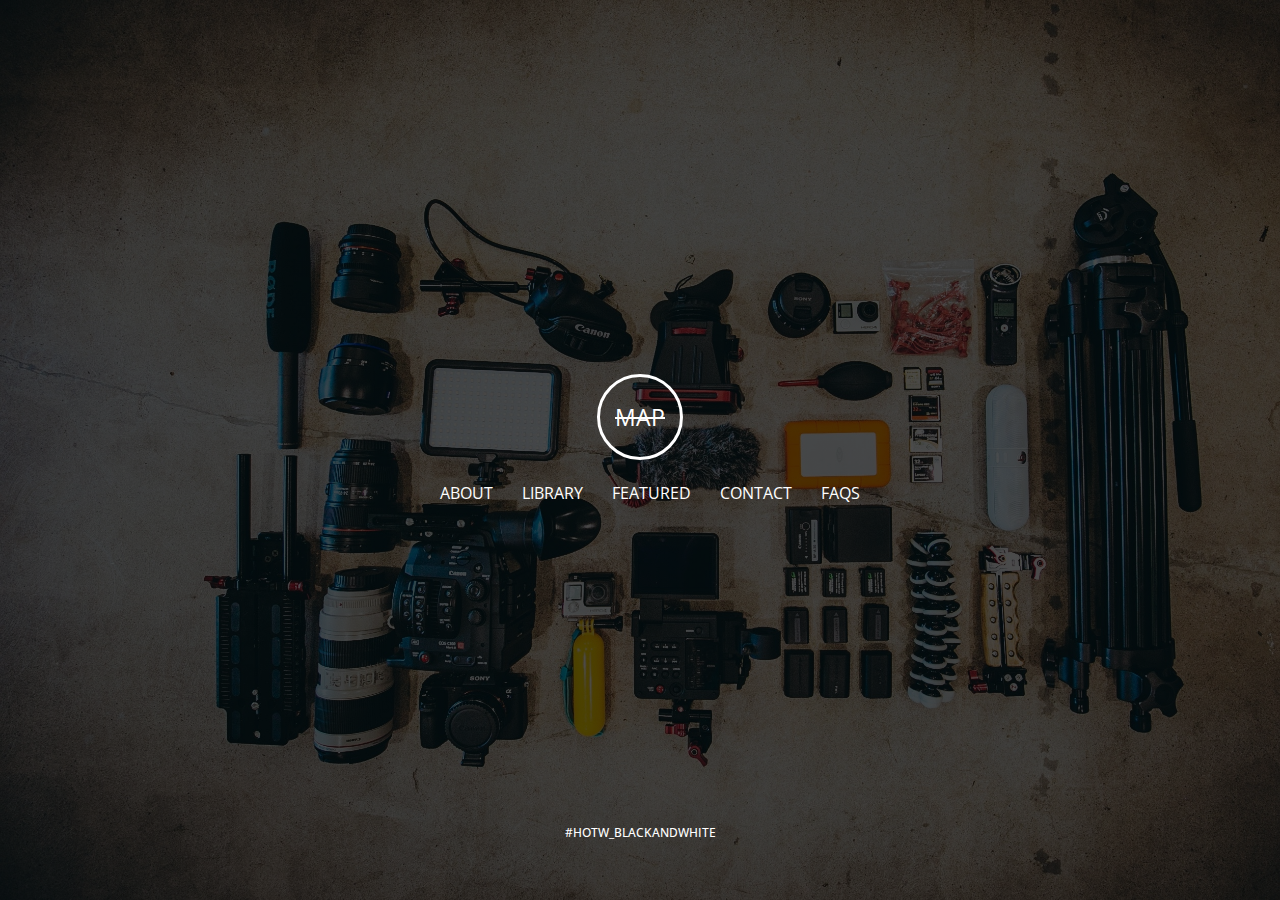
<file: index.html>
<!DOCTYPE html>
<html>
<head>
	<title>HOME - Mrisho Abeid Photography</title>
	<meta charset="utf-8">
	<meta name="viewport" content="width=device-width, initial-scale=1">
	<link rel="stylesheet" type="text/css" href="assets/css/style.css">
	<link rel="stylesheet" type="text/css" href="https://maxcdn.bootstrapcdn.com/font-awesome/4.7.0/css/font-awesome.min.css">
	<link rel="icon" type="image/jpg" href="assets/img/favicon.JPG">
</head>
<body>
	<div id="banner">
		<div class="banner-content">
			<p id="main-logo">MAP</p>
			<ul>
				<li><a href="assets/html/about.html" class="banner-link">About</a></li>
				<li><a href="assets/html/library.html" class="banner-link">Library</a></li>
				<li><a href="assets/html/featured.html" class="banner-link">Featured</a></li>
				<li><a href="assets/html/contact.html" class="banner-link">Contact</a></li>
				<li><a href="assets/html/faqs.html" class="banner-link">FAQs</a></li>
			</ul>
		</div>

		<div class="hashtag">
			<a href="assets/html/hashtag.html"><span class="tag">#HOTW_BLACKANDWHITE</span></a>
		</div>
	</div>
</body>
</html>
</file>
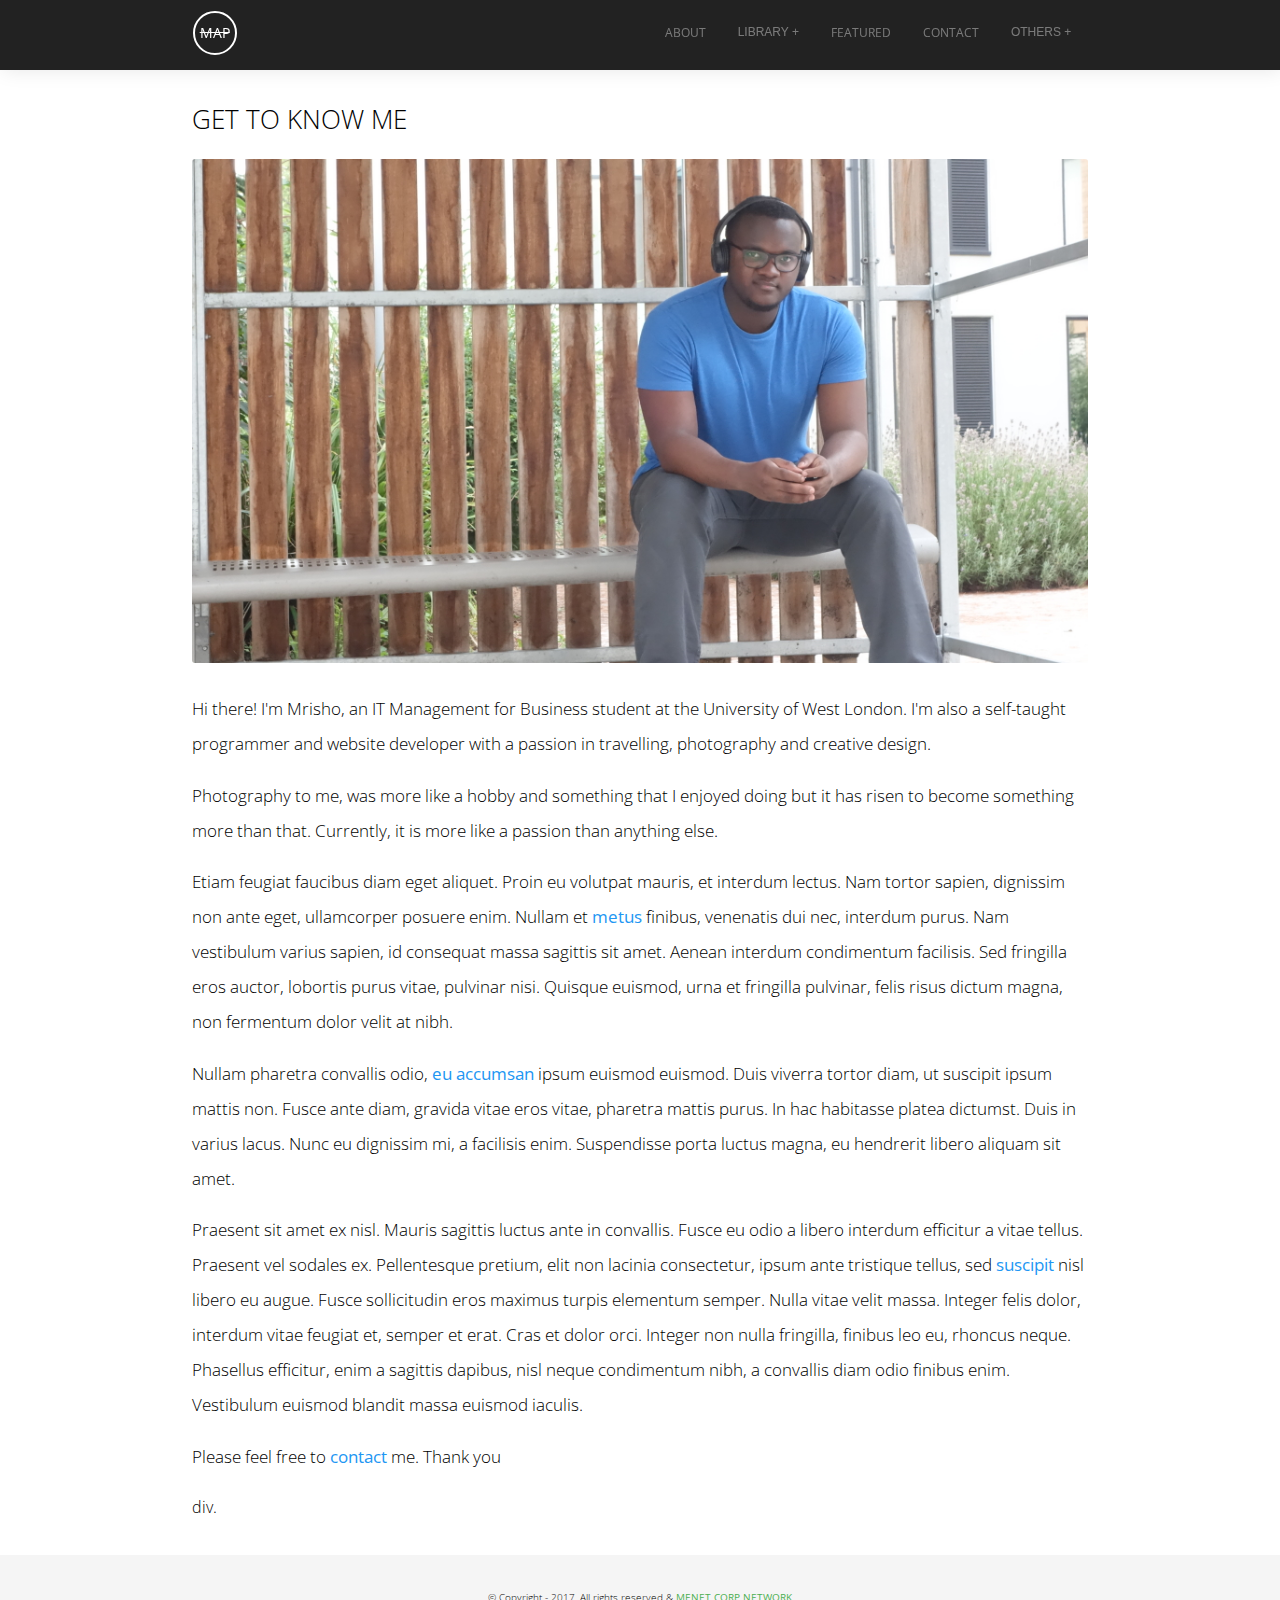
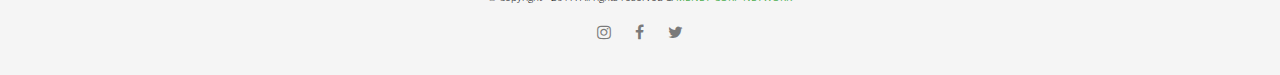
<file: assets/html/about.html>
<!DOCTYPE html>
<html>
<head>
	<title>ABOUT - Mrisho Abeid</title>
	<meta name="viewport" content="width=device-width, initial-scale=1">
	<link rel="stylesheet" type="text/css" href="../css/style.css">
	<link rel="stylesheet" type="text/css" href="https://maxcdn.bootstrapcdn.com/font-awesome/4.7.0/css/font-awesome.min.css">
	<link rel="icon" type="image/jpg" href="../img/favicon.JPG">
</head>
<body>
	<header>
		<div class="container">
			<div class="logo">
				<a href="../../index.html"><p>MAP</p></a>
			</div>

			<div class="nav">
				<div class="dropdown">
					<button class="dropbtn">Others +</button>
					<div class="dropdown-content">
						<a href="pricing.html">Pricing</a>
						<a href="faqs.html">FAQs</a>
					</div>
				</div>
				<a href="contact.html">Contact</a>
				<a href="featured.html">Featured</a>
				<div class="dropdown">
					<button class="dropbtn">Library +</button>
					<div class="dropdown-content">
						<a href="category/portraits.html">Portraits</a>
						<a href="category/landscapes.html">Landscapes</a>
						<a href="category/animals.html">Animals</a>
						<a href="category/buildings.html">Buildings</a>
						<a href="category/cars.html">Cars</a>
						<a href="category/weddings.html">Weddings</a>
						<a href="category/sunsets.html">Sunsets</a>
					</div>
				</div>
				<a href="about.html" class="active">About</a>
			</div>
		</div>
	</header>

	<main>
		<div class="container">
			<div class="content">
				<h2 class="title">Get to know me</h2>
				<img src="../img/mrisho.jpg">

				<p>Hi there! I'm Mrisho, an IT Management for Business student at the University of West London. I'm also a self-taught programmer and website developer with a passion in travelling, photography and creative design.</p>

				<p>Photography to me, was more like a hobby and something that I enjoyed doing but it has risen to become something more than that. Currently, it is more like a passion than anything else. </p>

				<p>Etiam feugiat faucibus diam eget aliquet. Proin eu volutpat mauris, et interdum lectus. Nam tortor sapien, dignissim non ante eget, ullamcorper posuere enim. Nullam et <a href="#">metus</a> finibus, venenatis dui nec, interdum purus. Nam vestibulum varius sapien, id consequat massa sagittis sit amet. Aenean interdum condimentum facilisis. Sed fringilla eros auctor, lobortis purus vitae, pulvinar nisi. Quisque euismod, urna et fringilla pulvinar, felis risus dictum magna, non fermentum dolor velit at nibh.</p>

				<p>Nullam pharetra convallis odio, <a href="#">eu accumsan</a> ipsum euismod euismod. Duis viverra tortor diam, ut suscipit ipsum mattis non. Fusce ante diam, gravida vitae eros vitae, pharetra mattis purus. In hac habitasse platea dictumst. Duis in varius lacus. Nunc eu dignissim mi, a facilisis enim. Suspendisse porta luctus magna, eu hendrerit libero aliquam sit amet.</p>

				<p>Praesent sit amet ex nisl. Mauris sagittis luctus ante in convallis. Fusce eu odio a libero interdum efficitur a vitae tellus. Praesent vel sodales ex. Pellentesque pretium, elit non lacinia consectetur, ipsum ante tristique tellus, sed <a href="#">suscipit</a> nisl libero eu augue. Fusce sollicitudin eros maximus turpis elementum semper. Nulla vitae velit massa. Integer felis dolor, interdum vitae feugiat et, semper et erat. Cras et dolor orci. Integer non nulla fringilla, finibus leo eu, rhoncus neque. Phasellus efficitur, enim a sagittis dapibus, nisl neque condimentum nibh, a convallis diam odio finibus enim. Vestibulum euismod blandit massa euismod iaculis.</p>

				<div class="contact-me">
					<p>Please feel free to <a href="contact.html">contact</a> me. Thank you</p>
					div.
				</div>
			</div>
		</div>
	</main>

	<footer>
		<p>&copy; Copyright - 2017. All rights reserved &amp; <a href="#">MENET CORP NETWORK</a></p>

		<div class="social-media">
			<a href="#"><i class="fa fa-instagram" target="_blank"></i></a>
			<a href="#"><i class="fa fa-facebook" target="_blank"></i></a>
			<a href="#"><i class="fa fa-twitter" target="_blank"></i></a>
		</div>
	</footer>
</body>
</html>
</file>
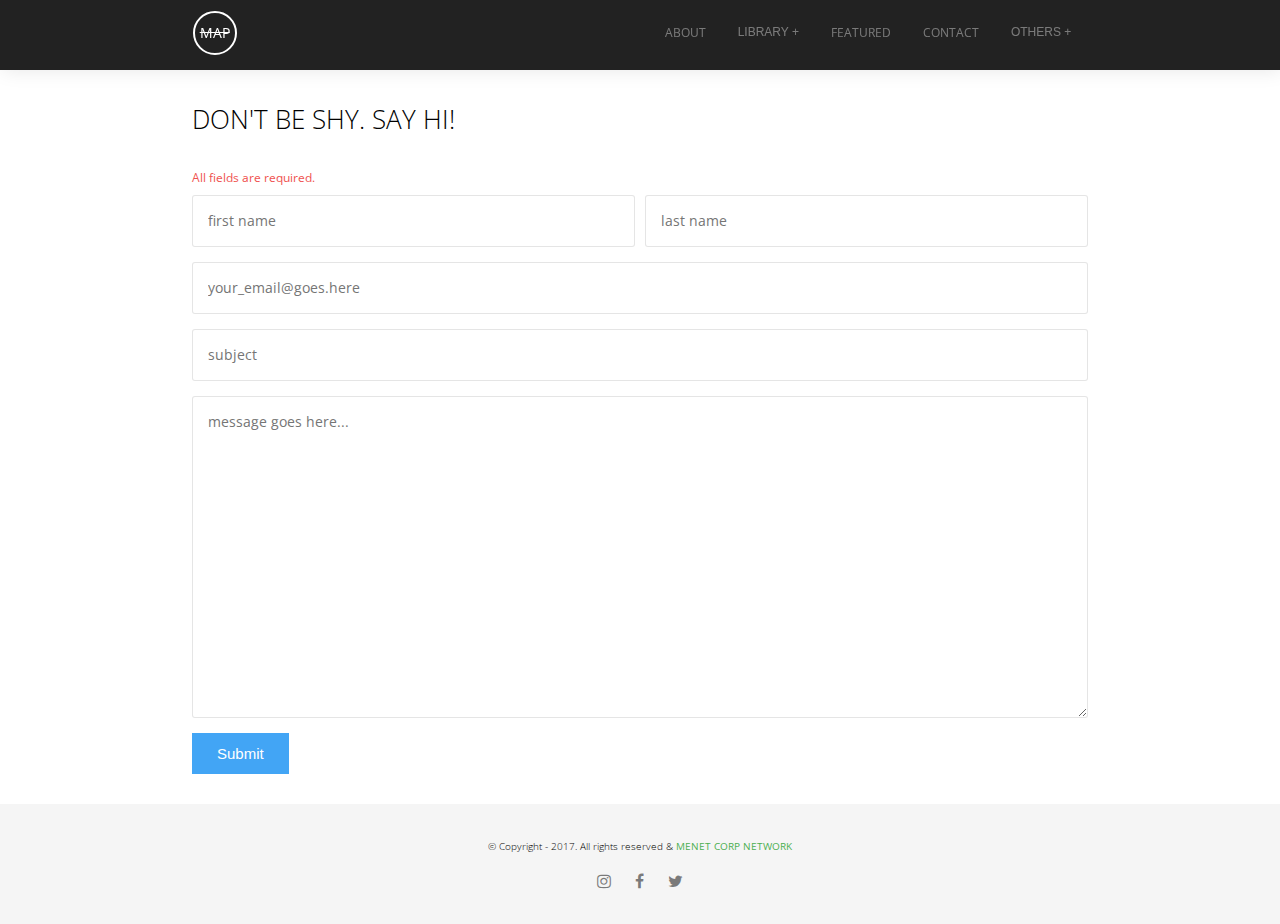
<file: assets/html/contact.html>
<!DOCTYPE html>
<html>
<head>
	<title>CONTACT - Mrisho Abeid</title>
	<meta charset="utf-8">
	<meta name="viewport" content="width=device-width, initial-scale=1">
	<link rel="stylesheet" type="text/css" href="../css/style.css">
	<link rel="stylesheet" type="text/css" href="https://maxcdn.bootstrapcdn.com/font-awesome/4.7.0/css/font-awesome.min.css">
	<link rel="icon" type="image/jpg" href="../img/favicon.JPG">
</head>
<body>
	<header>
		<div class="container">
			<div class="logo">
				<a href="../../index.html"><p>MAP</p></a>
			</div>

			<div class="nav">
				<div class="dropdown">
					<button class="dropbtn">Others +</button>
					<div class="dropdown-content">
						<a href="pricing.html">Pricing</a>
						<a href="faqs.html">FAQs</a>
					</div>
				</div>
				<a href="contact.html">Contact</a>
				<a href="featured.html">Featured</a>
				<div class="dropdown">
					<button class="dropbtn">Library +</button>
					<div class="dropdown-content">
						<a href="category/portraits.html">Portraits</a>
						<a href="category/landscapes.html">Landscapes</a>
						<a href="category/animals.html">Animals</a>
						<a href="category/buildings.html">Buildings</a>
						<a href="category/cars.html">Cars</a>
						<a href="category/weddings.html">Weddings</a>
						<a href="category/sunsets.html">Sunsets</a>
					</div>
				</div>
				<a href="about.html">About</a>
			</div>
		</div>
	</header>

	<main>
		<div class="container">
			<div class="content">
				<h2 class="title">Don't be shy. Say Hi!</h2>
				<span id="required">All fields are required.</span>
				<form>
					<div class="name">
						<input type="text" placeholder="first name" class="form-items names" required></input>

						<input type="text" placeholder="last name" class="form-items names" required></input>
					</div>

					<input type="email" placeholder="your_email@goes.here" class="form-items" required></input>

					<input type="text" placeholder="subject" class="form-items" required></input>

					<textarea rows="10" cols="35" placeholder="message goes here..." class="form-items" required=""></textarea>

					<div id="button">
						<input type="submit" value="Submit" name="submit">
					</div>
				</form>
			</div>
		</div>
	</main>

	<footer>
		<p>&copy; Copyright - 2017. All rights reserved &amp; <a href="#">MENET CORP NETWORK</a></p>
		
		<div class="social-media">
			<a href="https://instagram.com/_mrisho674746"><i class="fa fa-instagram" target="_blank"></i></a>
			<a href="#"><i class="fa fa-facebook" target="_blank"></i></a>
			<a href="#"><i class="fa fa-twitter" target="_blank"></i></a>
		</div>
	</footer>
</body>
</html>
</file>
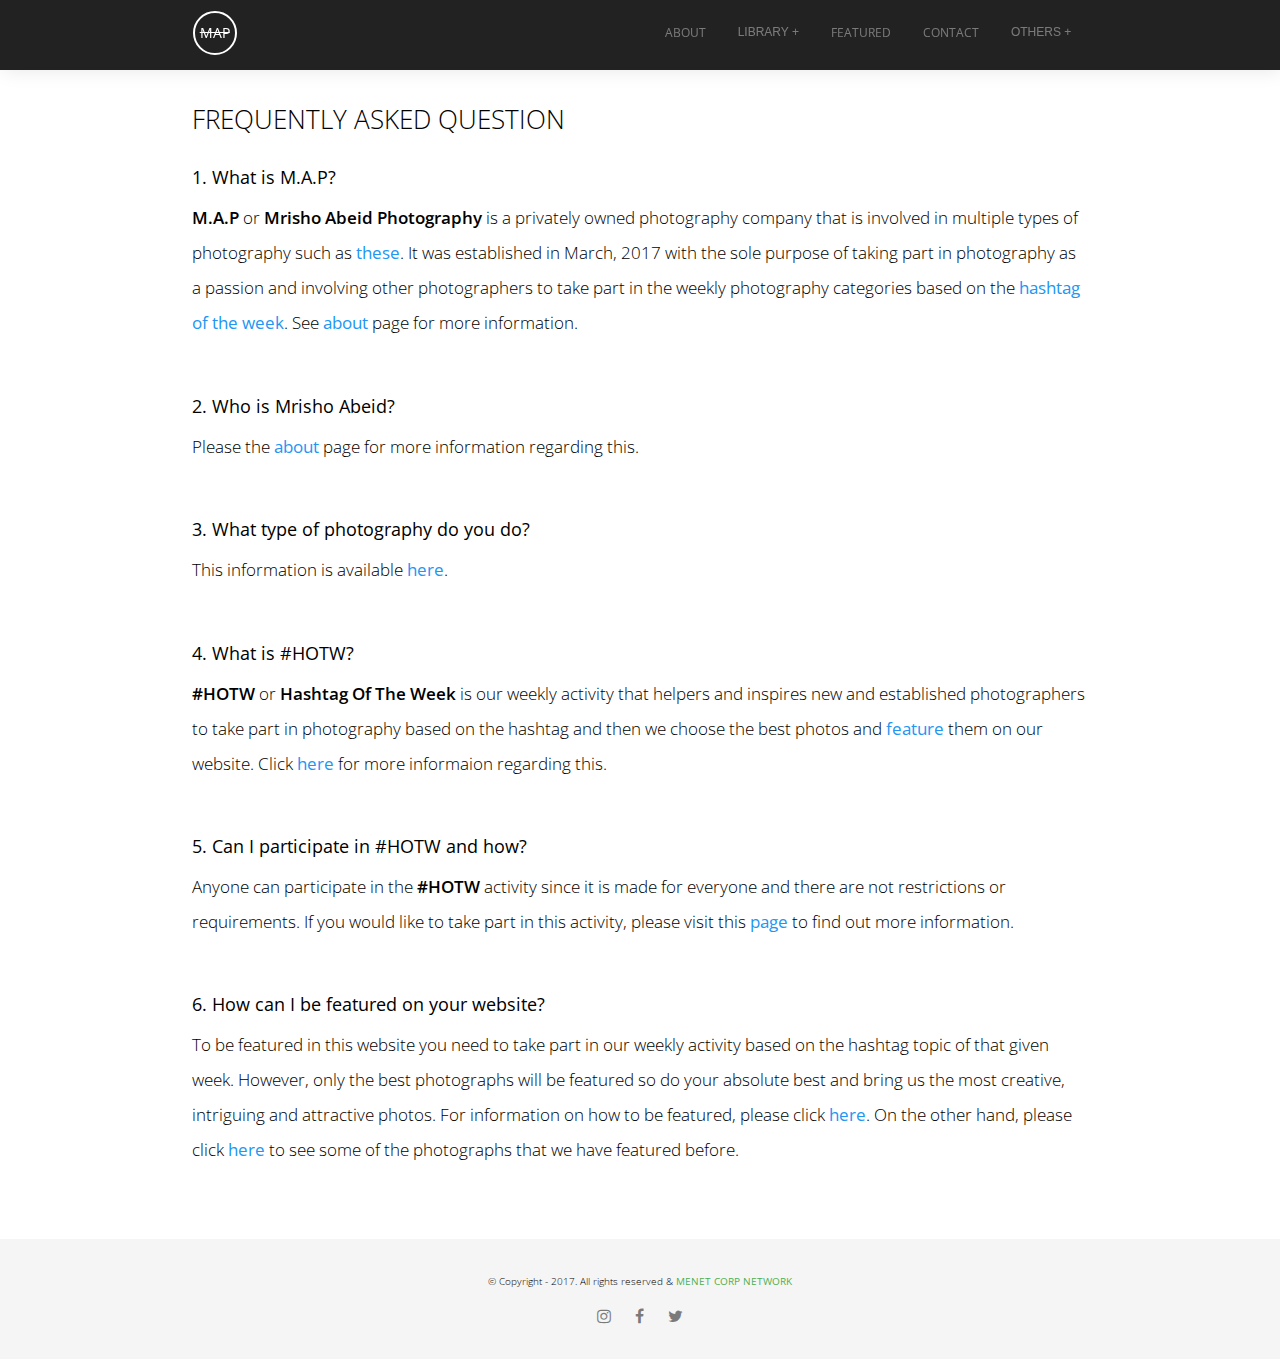
<file: assets/html/faqs.html>
<html>
<head>
	<title>FAQs - Mrisho Abeid Photography</title>
	<meta charset="utf-8">
	<meta name="viewport" content="width=device-width, initial-scale=1">
	<link rel="stylesheet" type="text/css" href="../css/style.css">
	<link rel="stylesheet" type="text/css" href="https://maxcdn.bootstrapcdn.com/font-awesome/4.7.0/css/font-awesome.min.css">
	<link rel="icon" type="image/jpg" href="../img/favicon.JPG">
</head>
<body>
	<header>
		<div class="container">
			<div class="logo">
				<a href="../../index.html"><p>MAP</p></a>
			</div>

			<div class="nav">
				<div class="dropdown">
					<button class="dropbtn active">Others +</button>
					<div class="dropdown-content">
						<a href="pricing.html">Pricing</a>
						<a href="faqs.html" class="active">FAQs</a>
					</div>
				</div>
				<a href="contact.html">Contact</a>
				<a href="featured.html">Featured</a>
				<div class="dropdown">
					<button class="dropbtn">Library +</button>
					<div class="dropdown-content">
						<a href="category/portraits.html">Portraits</a>
						<a href="category/landscapes.html">Landscapes</a>
						<a href="category/animals.html">Animals</a>
						<a href="category/buildings.html">Buildings</a>
						<a href="category/cars.html">Cars</a>
						<a href="category/weddings.html">Weddings</a>
						<a href="category/sunsets.html">Sunsets</a>
					</div>
				</div>
				<a href="about.html">About</a>
			</div>
		</div>
	</header>

	<main>
		<div class="container">
			<div class="content">
				<h2 class="title">Frequently Asked Question</h2>
				<h4 class="question">1. What is M.A.P?</h4>
				<p class="answer"><strong>M.A.P</strong> or <strong>Mrisho Abeid Photography</strong> is a privately owned photography company that is involved in multiple types of photography such as <a href="library.html">these</a>. It was established in March, 2017 with the sole purpose of taking part in photography as a passion and involving other photographers to take part in the weekly photography categories based on the <a href="hashtag.html">hashtag of the week</a>. See <a href="about.html">about</a> page for more information.</p>

				<h4 class="question">2. Who is Mrisho Abeid?</h4>
				<p class="answer">Please the <a href="about.html">about</a> page for more information regarding this.</p>

				<h4 class="question">3. What type of photography do you do?</h4>
				<p class="answer">This information is available <a href="library.html">here</a>.</p>

				<h4 class="question">4. What is #HOTW?</h4>
				<p class="answer"><strong>#HOTW</strong> or <strong>Hashtag Of The Week</strong> is our weekly activity that helpers and inspires new and established photographers to take part in photography based on the hashtag and then we choose the best photos and <a href="featured.html">feature</a> them on our website. Click <a href="hashtag.html">here</a> for more informaion regarding this.</p>

				<h4 class="question">5. Can I participate in #HOTW and how?</h4>
				<p class="answer">Anyone can participate in the <strong>#HOTW</strong> activity since it is made for everyone and there are not restrictions or requirements. If you would like to take part in this activity, please visit this <a href="hashtag.html">page</a> to find out more information.</p>

				<h4 class="question">6. How can I be featured on your website?</h4>
				<p class="answer">To be featured in this website you need to take part in our weekly activity based on the hashtag topic of that given week. However, only the best photographs will be featured so do your absolute best and bring us the most creative, intriguing and attractive photos. For information on how to be featured, please click <a href="hashtag.html">here</a>. On the other hand, please click <a href="featured.html">here</a> to see some of the photographs that we have featured before.</p>

				<!--h4 class="question">7. Do you charge for your services and how much?</h4>
				<p class="answer">Donec eu vehicula justo. Praesent rhoncus enim felis, non venenatis mi varius id. Pellentesque nec lobortis justo, eu finibus lacus. Duis in nulla magna. Suspendisse tempus mi purus, non feugiat est tempor id. Nunc et lectus et arcu rutrum tristique quis ut elit. Morbi id lacus sit amet sem auctor dignissim sit amet ac massa. Mauris at imperdiet neque.</p>

				<h4 class="question">8. Where do you normally operate?</h4>
				<p class="answer">Aliquam ultricies ut ipsum ut accumsan. Sed id viverra leo, ut laoreet turpis. Phasellus quis lectus tortor. Nam eget enim est. Maecenas placerat, orci in mollis gravida, diam risus feugiat velit, ac posuere sem lorem ornare purus. Praesent tincidunt metus at neque porttitor, vitae tincidunt odio eleifend. Phasellus dignissim volutpat placerat. Integer condimentum blandit rutrum. Ut facilisis pretium lorem, euismod bibendum quam finibus vitae. Ut nunc neque, egestas in placerat vel, rutrum sed augue. Integer dictum aliquet nisl, ut congue metus lacinia nec.</p>

				<h4 class="question">9. How can I make a booking for your services?</h4>
				<p class="answer">Aliquam ultricies ut ipsum ut accumsan. Sed id viverra leo, ut laoreet turpis. Phasellus quis lectus tortor. Nam eget enim est. Maecenas placerat, orci in mollis gravida, diam risus feugiat velit, ac posuere sem lorem ornare purus. Praesent tincidunt metus at neque porttitor, vitae tincidunt odio eleifend. Phasellus dignissim volutpat placerat. Integer condimentum blandit rutrum. Ut facilisis pretium lorem, euismod bibendum quam finibus vitae. Ut nunc neque, egestas in placerat vel, rutrum sed augue. Integer dictum aliquet nisl, ut congue metus lacinia nec.</p-->
			</div>
		</div>
	</main>

	<footer>
		<p>&copy; Copyright - 2017. All rights reserved &amp; <a href="#">MENET CORP NETWORK</a></p>
		
		<div class="social-media">
			<a href="https://instagram.com/_mrisho674746"><i class="fa fa-instagram" target="_blank"></i></a>
			<a href="#"><i class="fa fa-facebook" target="_blank"></i></a>
			<a href="#"><i class="fa fa-twitter" target="_blank"></i></a>
		</div>
	</footer>
</body>
</html>
</file>
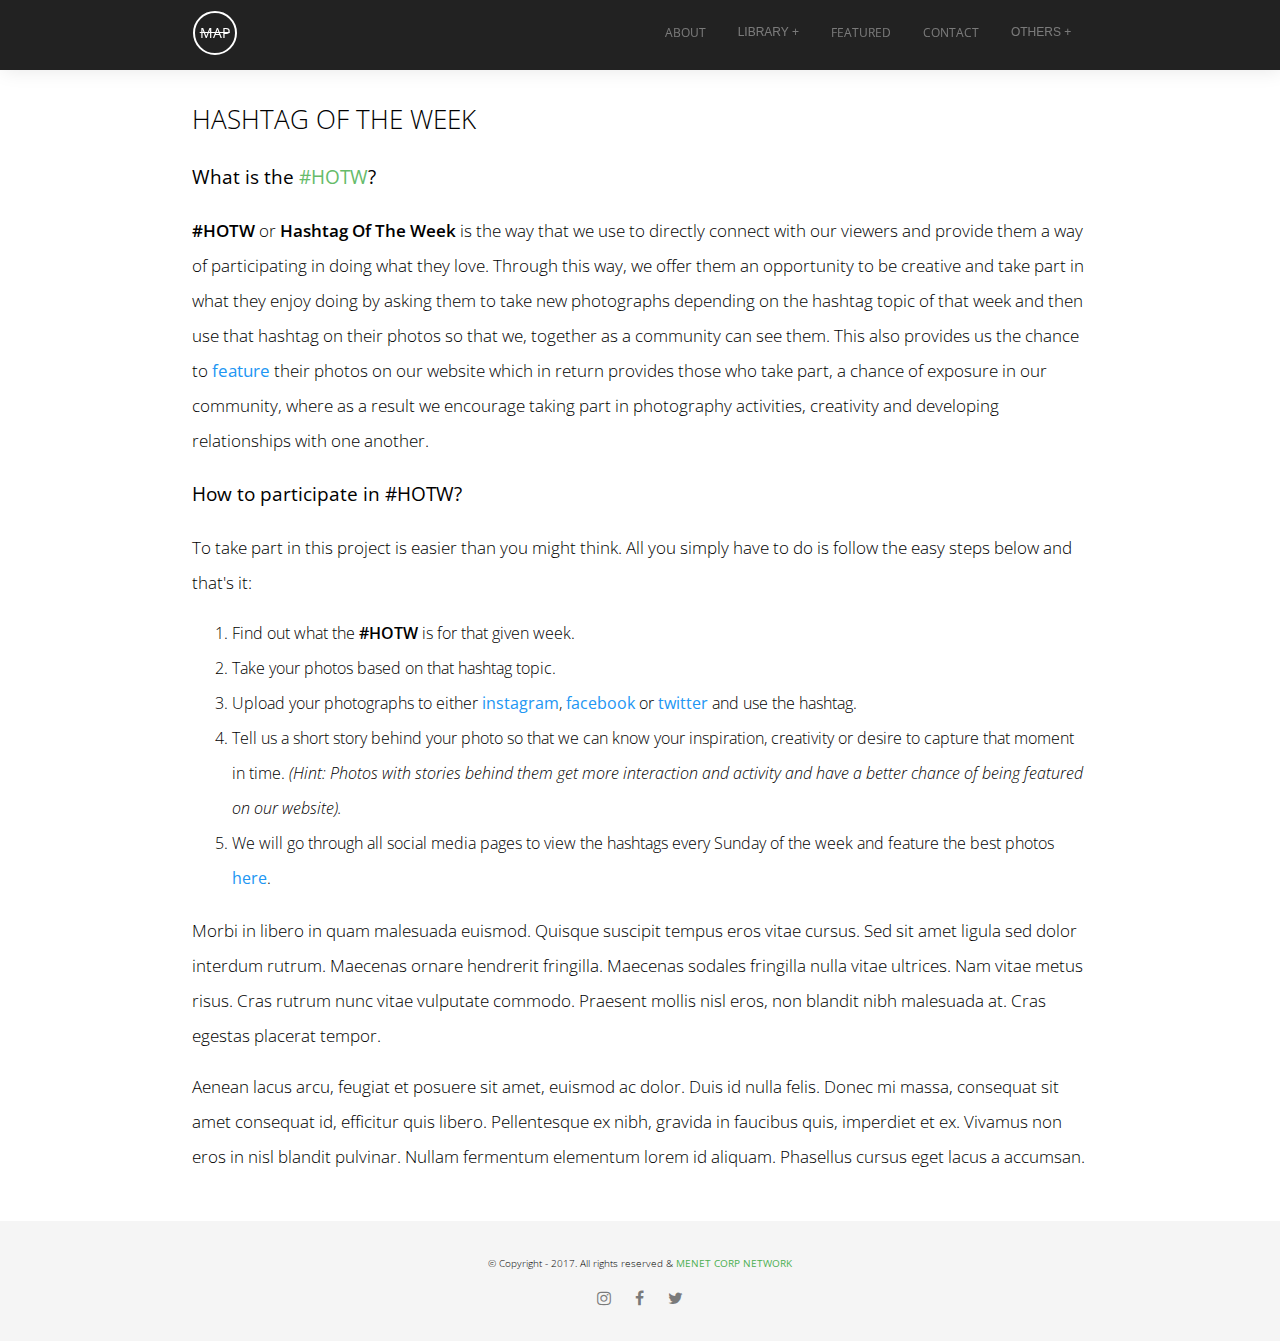
<file: assets/html/hashtag.html>
<!DOCTYPE html>
<html>
<head>
	<title>#HOTW - Hashtag Of The Week</title>
	<meta charset="utf-8">
	<meta name="viewport" content="width=device-width, initial-scale=1">
	<link rel="stylesheet" type="text/css" href="../css/style.css">
	<link rel="stylesheet" type="text/css" href="https://maxcdn.bootstrapcdn.com/font-awesome/4.7.0/css/font-awesome.min.css">
	<link rel="icon" type="image/jpg" href="../img/favicon.JPG">
</head>
<body>
	<header>
		<div class="container">
			<div class="logo">
				<a href="../../index.html"><p>MAP</p></a>
			</div>

			<div class="nav">
				<div class="dropdown">
					<button class="dropbtn">Others +</button>
					<div class="dropdown-content">
						<a href="pricing.html">Pricing</a>
						<a href="faqs.html">FAQs</a>
					</div>
				</div>
				<a href="contact.html">Contact</a>
				<a href="featured.html">Featured</a>
				<div class="dropdown">
					<button class="dropbtn">Library +</button>
					<div class="dropdown-content">
						<a href="category/portraits.html">Portraits</a>
						<a href="category/landscapes.html">Landscapes</a>
						<a href="category/animals.html">Animals</a>
						<a href="category/buildings.html">Buildings</a>
						<a href="category/cars.html">Cars</a>
						<a href="category/weddings.html">Weddings</a>
						<a href="category/sunsets.html">Sunsets</a>
					</div>
				</div>
				<a href="about.html">About</a>
			</div>
		</div>
	</header>

	<main>
		<div class="container">
			<div class="content">
				<h2 class="title">Hashtag of the week</h2>
				<h3 class="sub-title">What is the <span class="topic">#HOTW</span>?</h3>

				<p><strong>#HOTW</strong> or <strong>Hashtag Of The Week</strong> is the way that we use to directly connect with our viewers and provide them a way of participating in doing what they love. Through this way, we offer them an opportunity to be creative and take part in what they enjoy doing by asking them to take new photographs depending on the hashtag topic of that week and then use that hashtag on their photos so that we, together as a community can see them. This also provides us the chance to <a href="featured.html">feature</a> their photos on our website which in return provides those who take part, a chance of exposure in our community, where as a result we encourage taking part in photography activities, creativity and developing relationships with one another.</p>

				<h3 class="sub-title">How to participate in #HOTW?</h3>

				<p>To take part in this project is easier than you might think. All you simply have to do is follow the easy steps below and that's it:</p>

				<ol>
					<li>Find out what the <strong>#HOTW</strong> is for that given week.</li>
					<li>Take your photos based on that hashtag topic.</li>
					<li>Upload your photographs to either <a href="#">instagram</a>, <a href="#">facebook</a> or <a href="#">twitter</a> and use the hashtag.</li>
					<li>Tell us a short story behind your photo so that we can know your inspiration, creativity or desire to capture that moment in time. <em>(Hint: Photos with stories behind them get more interaction and activity and have a better chance of being featured on our website).</em></li>
					<li>We will go through all social media pages to view the hashtags every Sunday of the week and feature the best photos <a href="featured.html">here</a>.</li>
				</ol>

				<p>Morbi in libero in quam malesuada euismod. Quisque suscipit tempus eros vitae cursus. Sed sit amet ligula sed dolor interdum rutrum. Maecenas ornare hendrerit fringilla. Maecenas sodales fringilla nulla vitae ultrices. Nam vitae metus risus. Cras rutrum nunc vitae vulputate commodo. Praesent mollis nisl eros, non blandit nibh malesuada at. Cras egestas placerat tempor.</p>

				<p>Aenean lacus arcu, feugiat et posuere sit amet, euismod ac dolor. Duis id nulla felis. Donec mi massa, consequat sit amet consequat id, efficitur quis libero. Pellentesque ex nibh, gravida in faucibus quis, imperdiet et ex. Vivamus non eros in nisl blandit pulvinar. Nullam fermentum elementum lorem id aliquam. Phasellus cursus eget lacus a accumsan.</p>
			</div>
		</div>
	</main>

	<footer>
		<p>&copy; Copyright - 2017. All rights reserved &amp; <a href="#">MENET CORP NETWORK</a></p>
		
		<div class="social-media">
			<a href="https://instagram.com/_mrisho674746"><i class="fa fa-instagram" target="_blank"></i></a>
			<a href="#"><i class="fa fa-facebook" target="_blank"></i></a>
			<a href="#"><i class="fa fa-twitter" target="_blank"></i></a>
		</div>
	</footer>
</body>
</html>
</file>
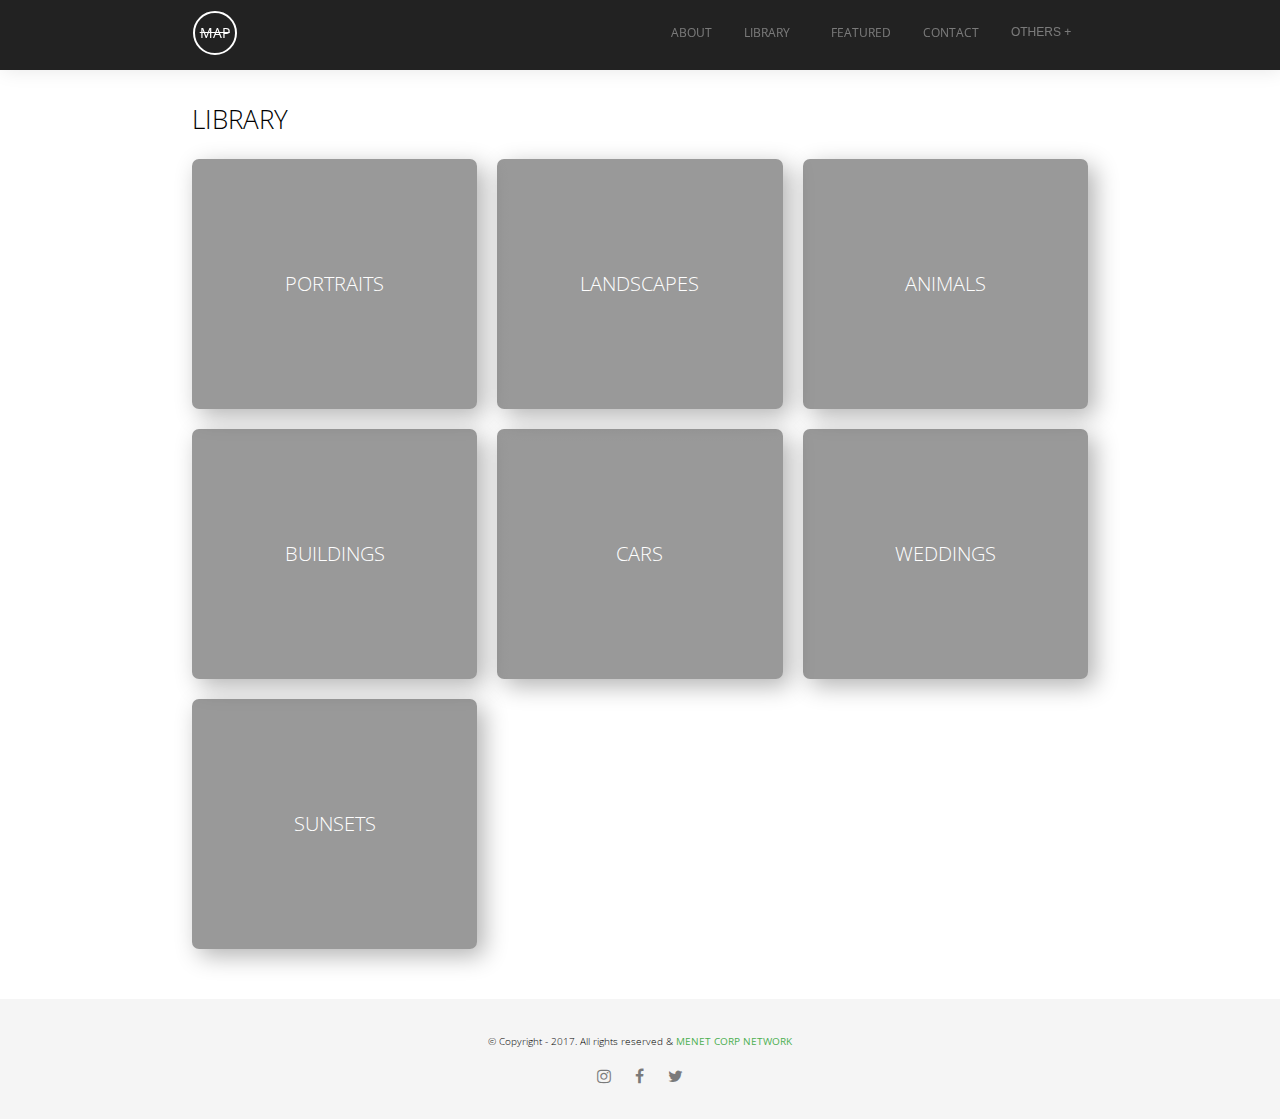
<file: assets/html/library.html>
<!DOCTYPE html>
<html>
<head>
	<title>LIBRARY - Mrisho Abeid Photography</title>
	<meta charset="utf-8">
	<meta name="viewport" content="width=device-width, initial-scale=1">
	<link rel="stylesheet" type="text/css" href="../css/style.css">
	<link rel="stylesheet" type="text/css" href="https://maxcdn.bootstrapcdn.com/font-awesome/4.7.0/css/font-awesome.min.css">
	<link rel="icon" type="image/jpg" href="../img/favicon.JPG">
</head>
<body>
	<header>
		<div class="container">
			<div class="logo">
				<a href="../../index.html"><p>MAP</p></a>
			</div>

			<div class="nav">
				<div class="dropdown">
					<button class="dropbtn">Others +</button>
					<div class="dropdown-content">
						<a href="pricing.html">Pricing</a>
						<a href="faqs.html">FAQs</a>
					</div>
				</div>
				<a href="contact.html">Contact</a>
				<a href="featured.html">Featured</a>
				<a href="#" class="active">Library &nbsp;&nbsp;</a>
				<a href="about.html">About</a>
			</div>

		</div>
	</header>

	<main>
		<div class="container">
			<div class="content">
				<h2 class="title">Library</h2>

				<div class="row">
					<div class="col col-xs-12 col-sm-6 col-md-4">
						<a href="category/portraits.html">
							<div class="portrait">
								<p class="category">Portraits</p>
							</div>
						</a>
					</div>

					<div class="col col-xs-12 col-sm-6 col-md-4">
						<a href="category/landscapes.html">
							<div class="landscape">
								<p class="category">Landscapes</p>
							</div>
						</a>
					</div>

					<div class="col col-xs-12 col-sm-6 col-md-4">
						<a href="category/animals.html">
							<div class="animals">
								<p class="category">Animals</p>
							</div>
						</a>
					</div>

					<div class="col col-xs-12 col-sm-6 col-md-4">
						<a href="category/buildings.html">
							<div class="buildings">
								<p class="category">buildings</p>
							</div>
						</a>
					</div>

					<div class="col col-xs-12 col-sm-6 col-md-4">
						<a href="category/cars.html">
							<div class="cars">
								<p class="category">Cars</p>
							</div>
						</a>
					</div>

					<div class="col col-xs-12 col-sm-6 col-md-4">
						<a href="category/weddings.html">
							<div class="weddings">
								<p class="category">Weddings</p>
							</div>
						</a>
					</div>

					<div class="col col-xs-12 col-sm-6 col-md-4">
						<a href="category/sunsets.html">
							<div class="sunset">
								<p class="category">Sunsets</p>
							</div>
						</a>
					</div>
				</div>

			</div>
		</div>
	</main>

	<footer>
		<p>&copy; Copyright - 2017. All rights reserved &amp; <a href="#">MENET CORP NETWORK</a></p>
		
		<div class="social-media">
			<a href="https://instagram.com/_mrisho674746"><i class="fa fa-instagram" target="_blank"></i></a>
			<a href="#"><i class="fa fa-facebook" target="_blank"></i></a>
			<a href="#"><i class="fa fa-twitter" target="_blank"></i></a>
		</div>
	</footer>
</body>
</html>
</file>
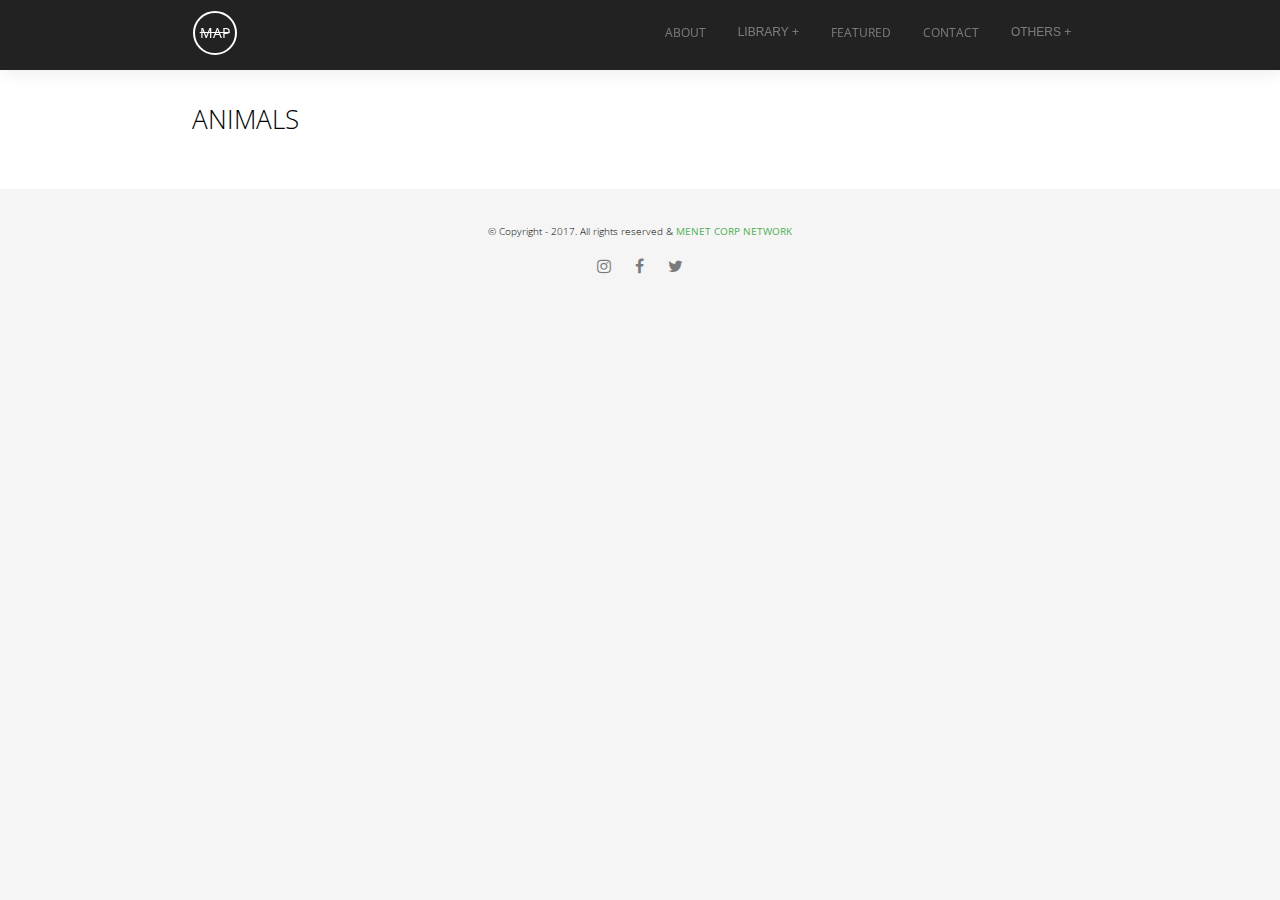
<file: assets/html/category/animals.html>
<!DOCTYPE html>
<html>
<head>
	<title>ANIMALS - Mrisho Abeid Photography</title>
	<meta name="viewport" content="width=device-width, initial-scale=1">
	<link rel="stylesheet" type="text/css" href="../../css/style.css">
	<link rel="stylesheet" type="text/css" href="https://maxcdn.bootstrapcdn.com/font-awesome/4.7.0/css/font-awesome.min.css">
	<link rel="icon" type="image/jpg" href="../../img/favicon.JPG">
</head>
<body>
	<header>
		<div class="container">
			<div class="logo">
				<a href="../../../index.html"><p>MAP</p></a>
			</div>

			<div class="nav">
				<div class="dropdown">
					<button class="dropbtn">Others +</button>
					<div class="dropdown-content">
						<a href="../pricing.html">Pricing</a>
						<a href="../faqs.html">FAQs</a>
					</div>
				</div>
				<a href="../contact.html">Contact</a>
				<a href="../featured.html">Featured</a>
				<div class="dropdown">
					<button class="dropbtn active">Library +</button>
					<div class="dropdown-content">
						<a href="portraits.html">Portraits</a>
						<a href="landscapes.html">Landscapes</a>
						<a href="animals.html" class="active">Animals</a>
						<a href="buildings.html">Buildings</a>
						<a href="cars.html">Cars</a>
						<a href="weddings.html">Weddings</a>
						<a href="sunsets.html">Sunsets</a>
					</div>
				</div>
				<a href="../about.html">About</a>
			</div>
		</div>
	</header>

	<main>
		<div class="container">
			<div class="content">
				<h2 class="title">ANIMALS</h2>
			</div>
		</div>
	</main>

	<footer>
		<p>&copy; Copyright - 2017. All rights reserved &amp; <a href="#">MENET CORP NETWORK</a></p>
		
		<div class="social-media">
			<a href="https://instagram.com/_mrisho674746"><i class="fa fa-instagram" target="_blank"></i></a>
			<a href="#"><i class="fa fa-facebook" target="_blank"></i></a>
			<a href="#"><i class="fa fa-twitter" target="_blank"></i></a>
		</div>
	</footer>
</body>
</html>
</file>
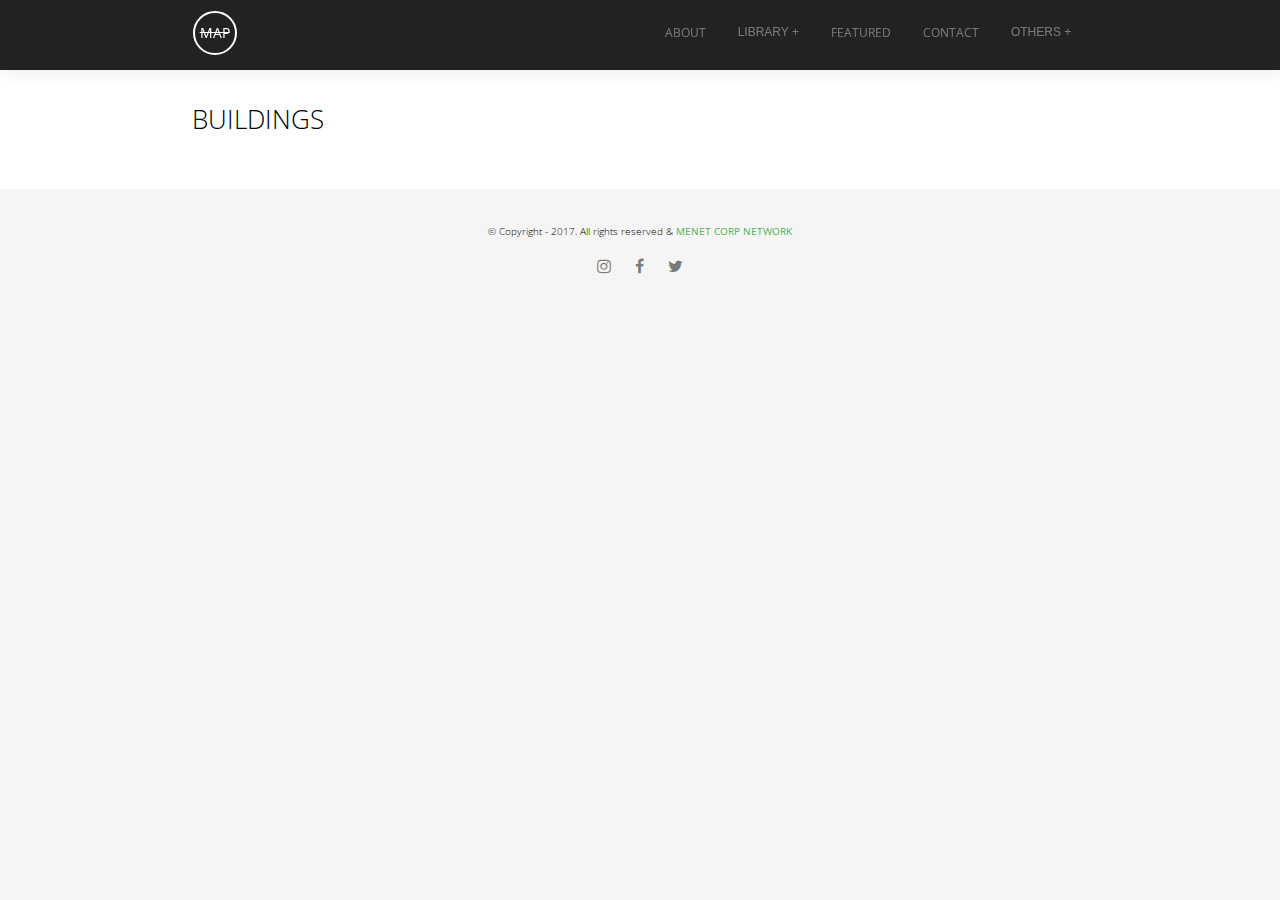
<file: assets/html/category/buildings.html>
<!DOCTYPE html>
<html>
<head>
	<title>BUILDINGS - Mrisho Abeid Photography</title>
	<meta name="viewport" content="width=device-width, initial-scale=1">
	<link rel="stylesheet" type="text/css" href="../../css/style.css">
	<link rel="stylesheet" type="text/css" href="https://maxcdn.bootstrapcdn.com/font-awesome/4.7.0/css/font-awesome.min.css">
	<link rel="icon" type="image/jpg" href="../../img/favicon.JPG">
</head>
<body>
	<header>
		<div class="container">
			<div class="logo">
				<a href="../../../index.html"><p>MAP</p></a>
			</div>

			<div class="nav">
				<div class="dropdown">
					<button class="dropbtn">Others +</button>
					<div class="dropdown-content">
						<a href="../pricing.html">Pricing</a>
						<a href="../faqs.html">FAQs</a>
					</div>
				</div>
				<a href="../contact.html">Contact</a>
				<a href="../featured.html">Featured</a>
				<div class="dropdown">
					<button class="dropbtn active">Library +</button>
					<div class="dropdown-content">
						<a href="portraits.html">Portraits</a>
						<a href="landscapes.html">Landscapes</a>
						<a href="animals.html">Animals</a>
						<a href="buildings.html" class="active">Buildings</a>
						<a href="cars.html">Cars</a>
						<a href="weddings.html">Weddings</a>
						<a href="sunsets.html">Sunsets</a>
					</div>
				</div>
				<a href="../about.html">About</a>
			</div>
		</div>
	</header>

	<main>
		<div class="container">
			<div class="content">
				<h2 class="title">BUILDINGS</h2>
			</div>
		</div>
	</main>

	<footer>
		<p>&copy; Copyright - 2017. All rights reserved &amp; <a href="#">MENET CORP NETWORK</a></p>
		
		<div class="social-media">
			<a href="https://instagram.com/_mrisho674746"><i class="fa fa-instagram" target="_blank"></i></a>
			<a href="#"><i class="fa fa-facebook" target="_blank"></i></a>
			<a href="#"><i class="fa fa-twitter" target="_blank"></i></a>
		</div>
	</footer>
</body>
</html>
</file>
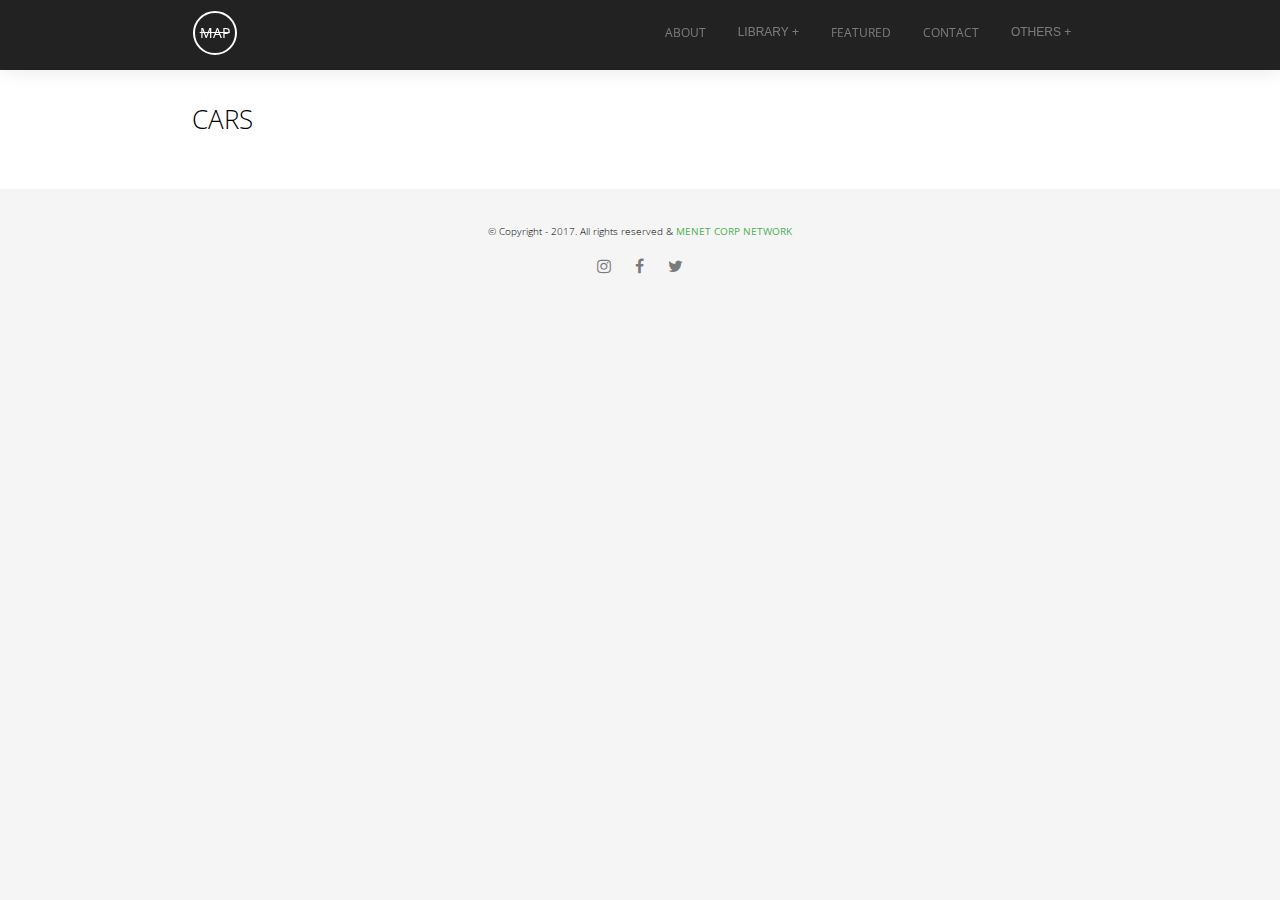
<file: assets/html/category/cars.html>
<!DOCTYPE html>
<html>
<head>
	<title>CARS - Mrisho Abeid Photography</title>
	<meta name="viewport" content="width=device-width, initial-scale=1">
	<link rel="stylesheet" type="text/css" href="../../css/style.css">
	<link rel="stylesheet" type="text/css" href="https://maxcdn.bootstrapcdn.com/font-awesome/4.7.0/css/font-awesome.min.css">
	<link rel="icon" type="image/jpg" href="../../img/favicon.JPG">
</head>
<body>
	<header>
		<div class="container">
			<div class="logo">
				<a href="../../../index.html"><p>MAP</p></a>
			</div>

			<div class="nav">
				<div class="dropdown">
					<button class="dropbtn">Others +</button>
					<div class="dropdown-content">
						<a href="../pricing.html">Pricing</a>
						<a href="../faqs.html">FAQs</a>
					</div>
				</div>
				<a href="../contact.html">Contact</a>
				<a href="../featured.html">Featured</a>
				<div class="dropdown">
					<button class="dropbtn active">Library +</button>
					<div class="dropdown-content">
						<a href="portraits.html">Portraits</a>
						<a href="landscapes.html">Landscapes</a>
						<a href="animals.html">Animals</a>
						<a href="buildings.html">Buildings</a>
						<a href="cars.html" class="active">Cars</a>
						<a href="weddings.html">Weddings</a>
						<a href="sunsets.html">Sunsets</a>
					</div>
				</div>
				<a href="../about.html">About</a>
			</div>
		</div>
	</header>

	<main>
		<div class="container">
			<div class="content">
				<h2 class="title">CARS</h2>
			</div>
		</div>
	</main>

	<footer>
		<p>&copy; Copyright - 2017. All rights reserved &amp; <a href="#">MENET CORP NETWORK</a></p>
		
		<div class="social-media">
			<a href="https://instagram.com/_mrisho674746"><i class="fa fa-instagram" target="_blank"></i></a>
			<a href="#"><i class="fa fa-facebook" target="_blank"></i></a>
			<a href="#"><i class="fa fa-twitter" target="_blank"></i></a>
		</div>
	</footer>
</body>
</html>
</file>
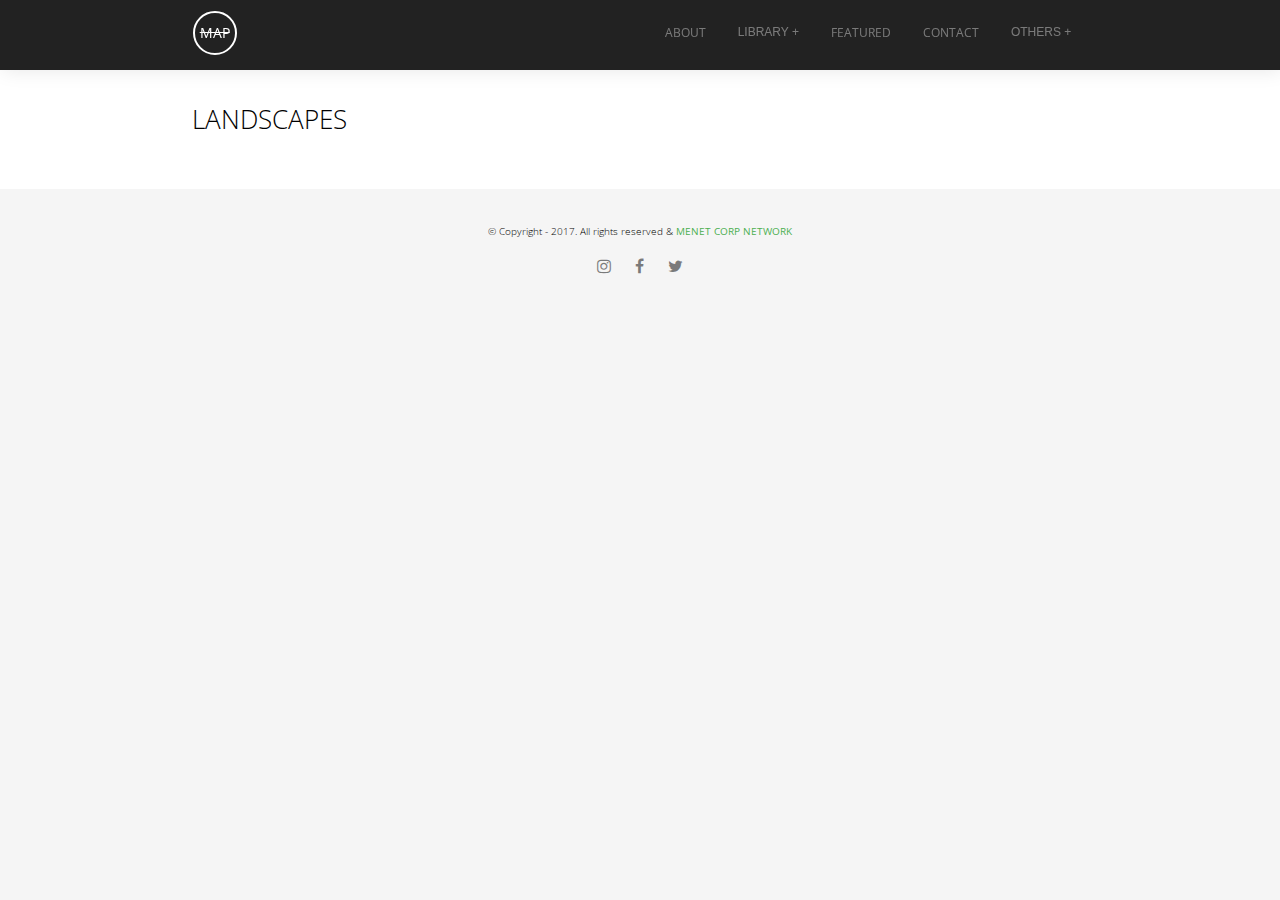
<file: assets/html/category/landscapes.html>
<!DOCTYPE html>
<html>
<head>
	<title>LANDSCAPES - Mrisho Abeid Photography</title>
	<meta name="viewport" content="width=device-width, initial-scale=1">
	<link rel="stylesheet" type="text/css" href="../../css/style.css">
	<link rel="stylesheet" type="text/css" href="https://maxcdn.bootstrapcdn.com/font-awesome/4.7.0/css/font-awesome.min.css">
	<link rel="icon" type="image/jpg" href="../../img/favicon.JPG">
</head>
<body>
	<header>
		<div class="container">
			<div class="logo">
				<a href="../../../index.html"><p>MAP</p></a>
			</div>

			<div class="nav">
				<div class="dropdown">
					<button class="dropbtn">Others +</button>
					<div class="dropdown-content">
						<a href="../pricing.html">Pricing</a>
						<a href="../faqs.html">FAQs</a>
					</div>
				</div>
				<a href="../contact.html">Contact</a>
				<a href="../featured.html">Featured</a>
				<div class="dropdown">
					<button class="dropbtn active">Library +</button>
					<div class="dropdown-content">
						<a href="portraits.html">Portraits</a>
						<a href="landscapes.html" class="active">Landscapes</a>
						<a href="animals.html">Animals</a>
						<a href="buildings.html">Buildings</a>
						<a href="cars.html">Cars</a>
						<a href="weddings.html">Weddings</a>
						<a href="sunsets.html">Sunsets</a>
					</div>
				</div>
				<a href="../about.html">About</a>
			</div>
		</div>
	</header>

	<main>
		<div class="container">
			<div class="content">
				<h2 class="title">LANDSCAPES</h2>
			</div>
		</div>
	</main>

	<footer>
		<p>&copy; Copyright - 2017. All rights reserved &amp; <a href="#">MENET CORP NETWORK</a></p>
		
		<div class="social-media">
			<a href="https://instagram.com/_mrisho674746"><i class="fa fa-instagram" target="_blank"></i></a>
			<a href="#"><i class="fa fa-facebook" target="_blank"></i></a>
			<a href="#"><i class="fa fa-twitter" target="_blank"></i></a>
		</div>
	</footer>
</body>
</html>
</file>
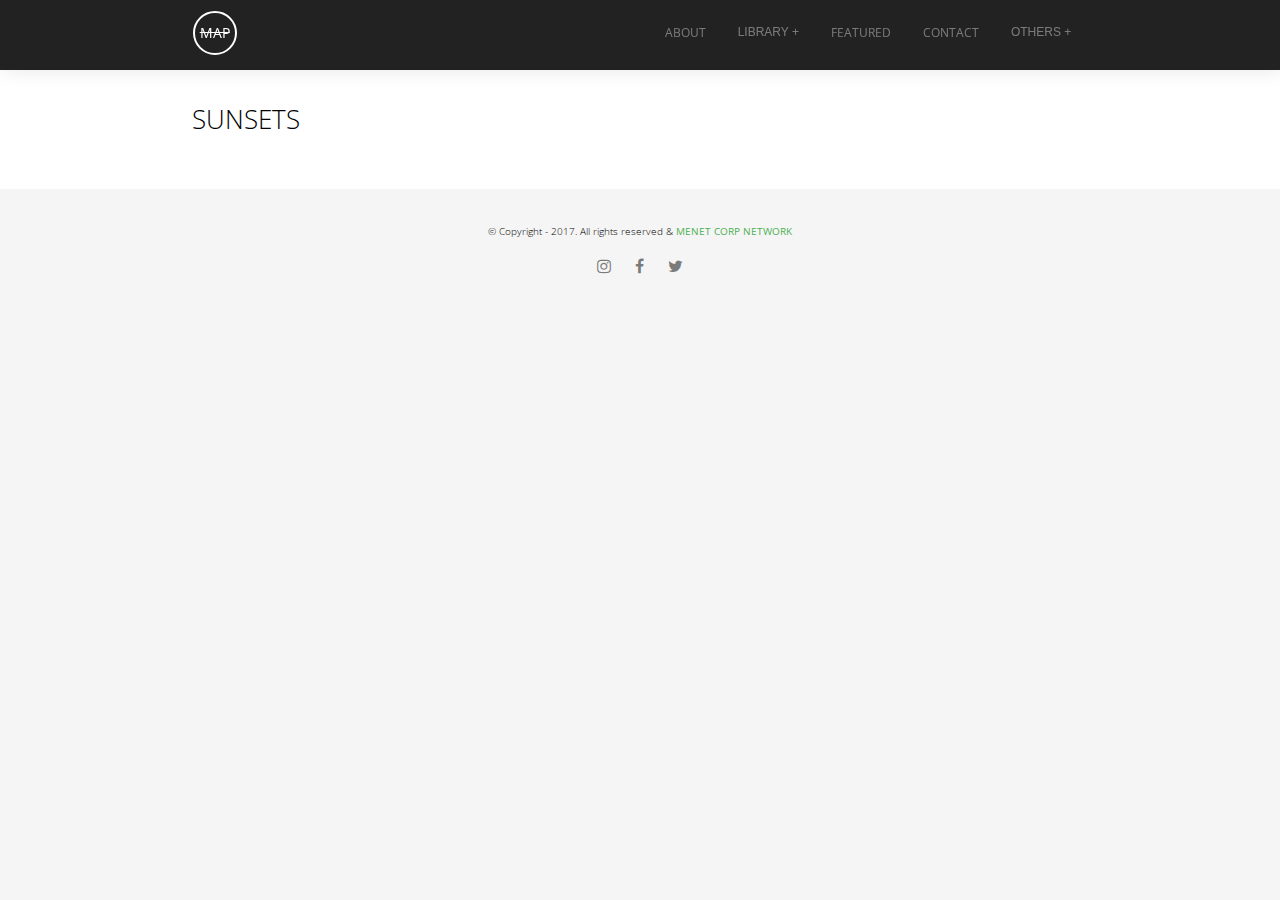
<file: assets/html/category/sunsets.html>
<!DOCTYPE html>
<html>
<head>
	<title>SUNSETS - Mrisho Abeid Photography</title>
	<meta name="viewport" content="width=device-width, initial-scale=1">
	<link rel="stylesheet" type="text/css" href="../../css/style.css">
	<link rel="stylesheet" type="text/css" href="https://maxcdn.bootstrapcdn.com/font-awesome/4.7.0/css/font-awesome.min.css">
	<link rel="icon" type="image/jpg" href="../../img/favicon.JPG">
</head>
<body>
	<header>
		<div class="container">
			<div class="logo">
				<a href="../../../index.html"><p>MAP</p></a>
			</div>

			<div class="nav">
				<div class="dropdown">
					<button class="dropbtn">Others +</button>
					<div class="dropdown-content">
						<a href="../pricing.html">Pricing</a>
						<a href="../faqs.html">FAQs</a>
					</div>
				</div>
				<a href="../contact.html">Contact</a>
				<a href="../featured.html">Featured</a>
				<div class="dropdown">
					<button class="dropbtn active">Library +</button>
					<div class="dropdown-content">
						<a href="portraits.html">Portraits</a>
						<a href="landscapes.html">Landscapes</a>
						<a href="animals.html">Animals</a>
						<a href="buildings.html">Buildings</a>
						<a href="cars.html">Cars</a>
						<a href="weddings.html">Weddings</a>
						<a href="sunsets.html" class="active">Sunsets</a>
					</div>
				</div>
				<a href="../about.html">About</a>
			</div>
		</div>
	</header>

	<main>
		<div class="container">
			<div class="content">
				<h2 class="title">SUNSETS</h2>
			</div>
		</div>
	</main>

	<footer>
		<p>&copy; Copyright - 2017. All rights reserved &amp; <a href="#">MENET CORP NETWORK</a></p>
		
		<div class="social-media">
			<a href="https://instagram.com/_mrisho674746"><i class="fa fa-instagram" target="_blank"></i></a>
			<a href="#"><i class="fa fa-facebook" target="_blank"></i></a>
			<a href="#"><i class="fa fa-twitter" target="_blank"></i></a>
		</div>
	</footer>
</body>
</html>
</file>
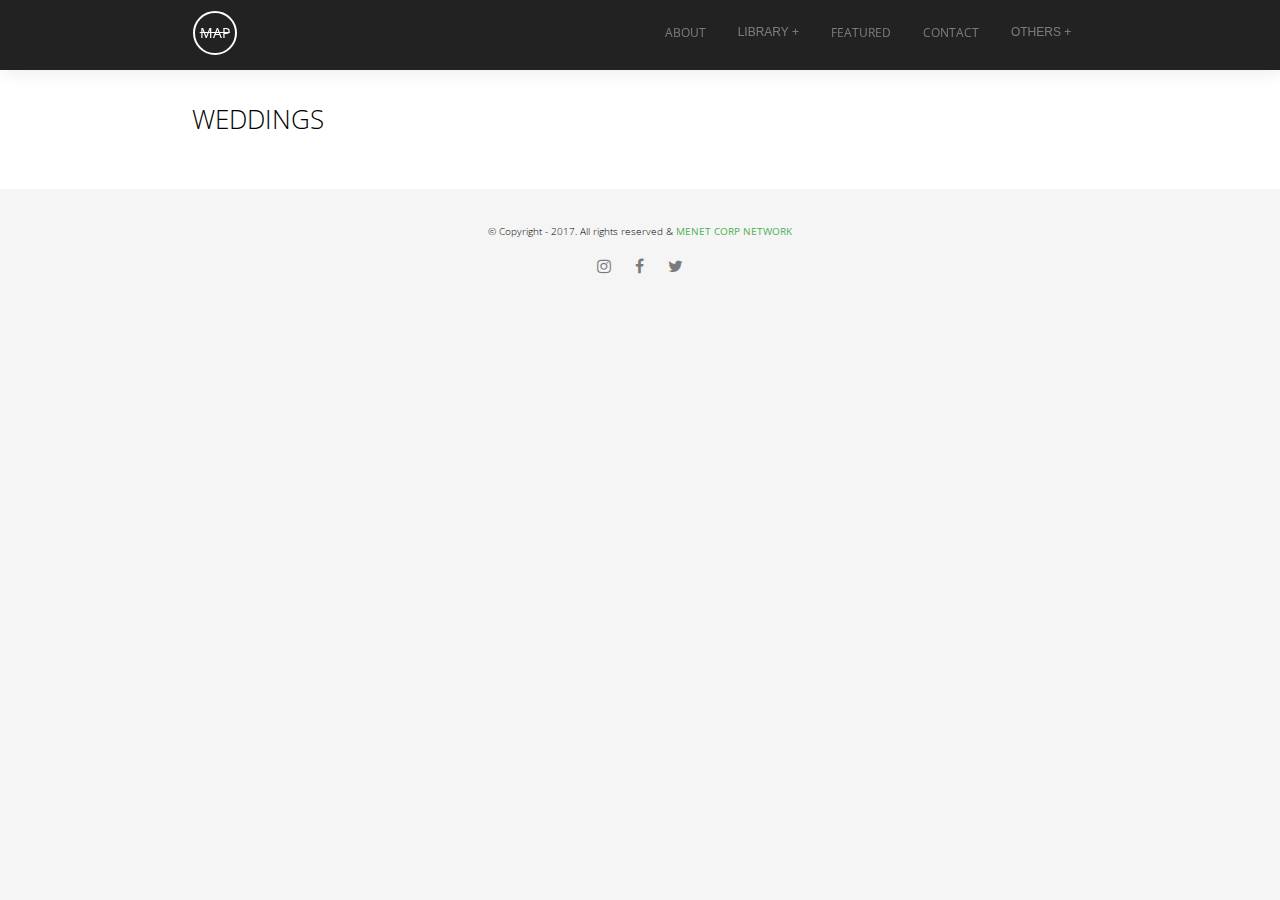
<file: assets/html/category/weddings.html>
<!DOCTYPE html>
<html>
<head>
	<title>WEDDINGS - Mrisho Abeid Photography</title>
	<meta name="viewport" content="width=device-width, initial-scale=1">
	<link rel="stylesheet" type="text/css" href="../../css/style.css">
	<link rel="stylesheet" type="text/css" href="https://maxcdn.bootstrapcdn.com/font-awesome/4.7.0/css/font-awesome.min.css">
	<link rel="icon" type="image/jpg" href="../../img/favicon.JPG">
</head>
<body>
	<header>
		<div class="container">
			<div class="logo">
				<a href="../../../index.html"><p>MAP</p></a>
			</div>

			<div class="nav">
				<div class="dropdown">
					<button class="dropbtn">Others +</button>
					<div class="dropdown-content">
						<a href="../pricing.html">Pricing</a>
						<a href="../faqs.html">FAQs</a>
					</div>
				</div>
				<a href="../contact.html">Contact</a>
				<a href="../featured.html">Featured</a>
				<div class="dropdown">
					<button class="dropbtn active">Library +</button>
					<div class="dropdown-content">
						<a href="portraits.html">Portraits</a>
						<a href="landscapes.html">Landscapes</a>
						<a href="animals.html">Animals</a>
						<a href="buildings.html">Buildings</a>
						<a href="cars.html">Cars</a>
						<a href="weddings.html" class="active">Weddings</a>
						<a href="sunsets.html">Sunsets</a>
					</div>
				</div>
				<a href="../about.html">About</a>
			</div>
		</div>
	</header>

	<main>
		<div class="container">
			<div class="content">
				<h2 class="title">WEDDINGS</h2>
			</div>
		</div>
	</main>

	<footer>
		<p>&copy; Copyright - 2017. All rights reserved &amp; <a href="#">MENET CORP NETWORK</a></p>
		
		<div class="social-media">
			<a href="https://instagram.com/_mrisho674746"><i class="fa fa-instagram" target="_blank"></i></a>
			<a href="#"><i class="fa fa-facebook" target="_blank"></i></a>
			<a href="#"><i class="fa fa-twitter" target="_blank"></i></a>
		</div>
	</footer>
</body>
</html>
</file>
<file: assets/css/style.css>
@import url("https://fonts.googleapis.com/css?family=Open+Sans:300,400,600,700");

/* ------------------- All stylesheet links --------------------- */

@import url("sheets/index.css");
@import url("sheets/navigation.css");
@import url("sheets/library.css");
@import url("sheets/contact.css");
@import url("sheets/featured.css");
@import url("sheets/footer.css");

/* ------------------- Selection color change --------------------- */
::selection {
	background-color: red;
	color: #fff;
}

::-webkit-selection {
	background-color: red;
	color: #fff;
}

::-moz-selection {
	background-color: red;
	color: #fff;
}

::-ms-selection {
	background-color: red;
	color: #fff;
}

::-o-selection {
	background-color: red;
	color: #fff;
}

body {
	margin: 0;
	padding: 0;
	font-weight: 300;
	line-height: 35px;
	font-family: 'Open Sans', sans-serif;
	background-color: rgba(245,245,245 ,1);
}

img {
	height: auto;
	max-width: 100%;
	text-align: center;
	border-radius:3px;
}

a {
	font-weight: 400;
	text-decoration: none;
	color: rgba(33,150,243 ,1);
}

p {
	font-size: 16.5px;
}

ul li {
	list-style-type: none;
}

main {
	background-color: rgba(255, 255, 255, 1);
}

header {
	width: 100%;
	padding: 1px;
	height: 70px;
	z-index: 1;
	box-sizing: border-box;
	position: fixed;
	background-color: rgba(34, 34, 34, 1);
	box-shadow: 1.5px 0px 19px rgba(0, 0, 0, .1);
}

nav {
	float: right;
}

nav ul li {
	display: inline-block;
	margin: 0 20px 0 0;
}

nav ul li:last-child {
	margin-right: 0;
}

nav ul li a {
	font-size: 13px;
	color: rgba(255, 255, 255, .4);
	text-transform: uppercase;
	transition: color 350ms ease-in-out;
}

nav ul li a:hover {
	color: rgba(33,150,243 ,1);
}

.container {
	max-width: 70%;
	margin: 0 auto;
}

.content {
	padding: 80px 0 30px 0;
}

h2.title {
	font-size: 165%;
	font-weight: lighter;
	text-transform: uppercase;
}

h4.question {
	font-size: 110%;
	font-weight: 400;
	margin-bottom: 5;
}

p.answer {
	margin-top: 0;
	padding-bottom: 25px;
}

.logo {
	top: 10px;
	float: left;
	border-radius: 50%;
	position: relative;
	font-weight: bolder;
	color: rgba(255, 255, 255, 1);
	text-decoration: line-through;
	border: 2.5px solid rgba(255, 255, 255, 1);
}

.logo p {
	margin: 0;
	line-height: 40px;
	padding: 0 5px;
	font-size: 14px;
}

.logo a {
	color: rgba(255, 255, 255, 1);
}

.margin {
	margin-bottom: 10px;
}

.sub-title {
	font-weight: 400;
}

.topic {
	color: rgba(102,187,106 ,1);
}

strong {
	font-weight: 600;
}


/* ------ GRID SYSTEM ------ */
.row {
    margin-right: -20px;
}

.col {
    float: left;
    max-width: 100%;
    padding-right: 20px;
    box-sizing: border-box; 
}

.col-xs-11 {
    width: 91.662%;
}

.col-xs-10 {
    width: 83.332%;
}

.col-xs-9 {
    width: 75%;
}

.col-xs-8 {
    width: 66.662%;
}

.col-xs-7 {
    width: 58.332%;
}

.col-xs-6 {
    width: 50%;
}

.col-xs-5 {
    width: 41.662%;
}

.col-xs-4 {
    width: 33.332%;
}

.col-xs-3 {
    width: 25%;
}

.col-xs-2 {
    width: 16.662%;
}

.col-xs-1 {
    width: 8.332%;
}

@media screen and (min-width: 768px) {
    .col-sm-11 {
        width: 91.662%;
    }

    .col-sm-10 {
        width: 83.332%;
    }

    .col-sm-9 {
        width: 75%;
    }

    .col-sm-8 {
        width: 66.662%;
    }

    .col-sm-7 {
        width: 58.332%;
    }

    .col-sm-6 {
        width: 50%;
    }

    .col-sm-5 {
        width: 41.662%;
    }

    .col-sm-4 {
        width: 33.332%;
    }

    .col-sm-3 {
        width: 25%;
    }

    .col-sm-2 {
        width: 16.662%;
    }

    .col-sm-1 {
        width: 8.332%;
    }
}

@media screen and (min-width: 1024px) {
    .col-md-11 {
        width: 91.662%;
    }

    .col-md-10 {
        width: 83.332%;
    }

    .col-md-9 {
        width: 75%;
    }

    .col-md-8 {
        width: 66.662%;
    }

    .col-md-7 {
        width: 58.332%;
    }

    .col-md-6 {
        width: 50%;
    }

    .col-md-5 {
        width: 41.662%;
    }

    .col-md-4 {
        width: 33.332%;
    }

    .col-md-3 {
        width: 25%;
    }

    .col-md-2 {
        width: 16.662%;
    }

    .col-md-1 {
        width: 8.332%;
    }
}

@media screen and (min-width: 1280px) {
    .col-lg-11 {
        width: 91.662%;
    }

    .col-lg-10 {
        width: 83.332%;
    }

    .col-lg-9 {
        width: 75%;
    }

    .col-lg-8 {
        width: 66.662%;
    }

    .col-lg-7 {
        width: 58.332%;
    }

    .col-lg-6 {
        width: 50%;
    }

    .col-lg-5 {
        width: 41.662%;
    }

    .col-lg-4 {
        width: 33.332%;
    }

    .col-lg-3 {
        width: 25%;
    }

    .col-lg-2 {
        width: 16.662%;
    }

    .col-lg-1 {
        width: 8.332%;
    }
}



/* -------------------- CLEARFIX BEGINS HERE --------------------- */

.group:before, .group:after, .row:before, .row:after {
	content: "";
	display: table;
}

.group:after, .row:after {
	clear: both;
}

.group, .row {
	zoom: 1;
}



/* --------------------- MEDIA QUERIES -------------------- */

@media screen and (max-width: 750px) {
    .container {
        max-width: 90%;
    }
}

/*@media screen and (min-width: 768px) {
    .container {
        padding: 0 15px;
        max-width: 100%;
    }
}*/

@media screen and (max-width: 750px) {
    .container {
        padding: 0 15px;
        max-width: 90%;
    }
}

@media screen and (min-width: 1700px) {
	.container {
		width: 50%;
	}
}
</file>
